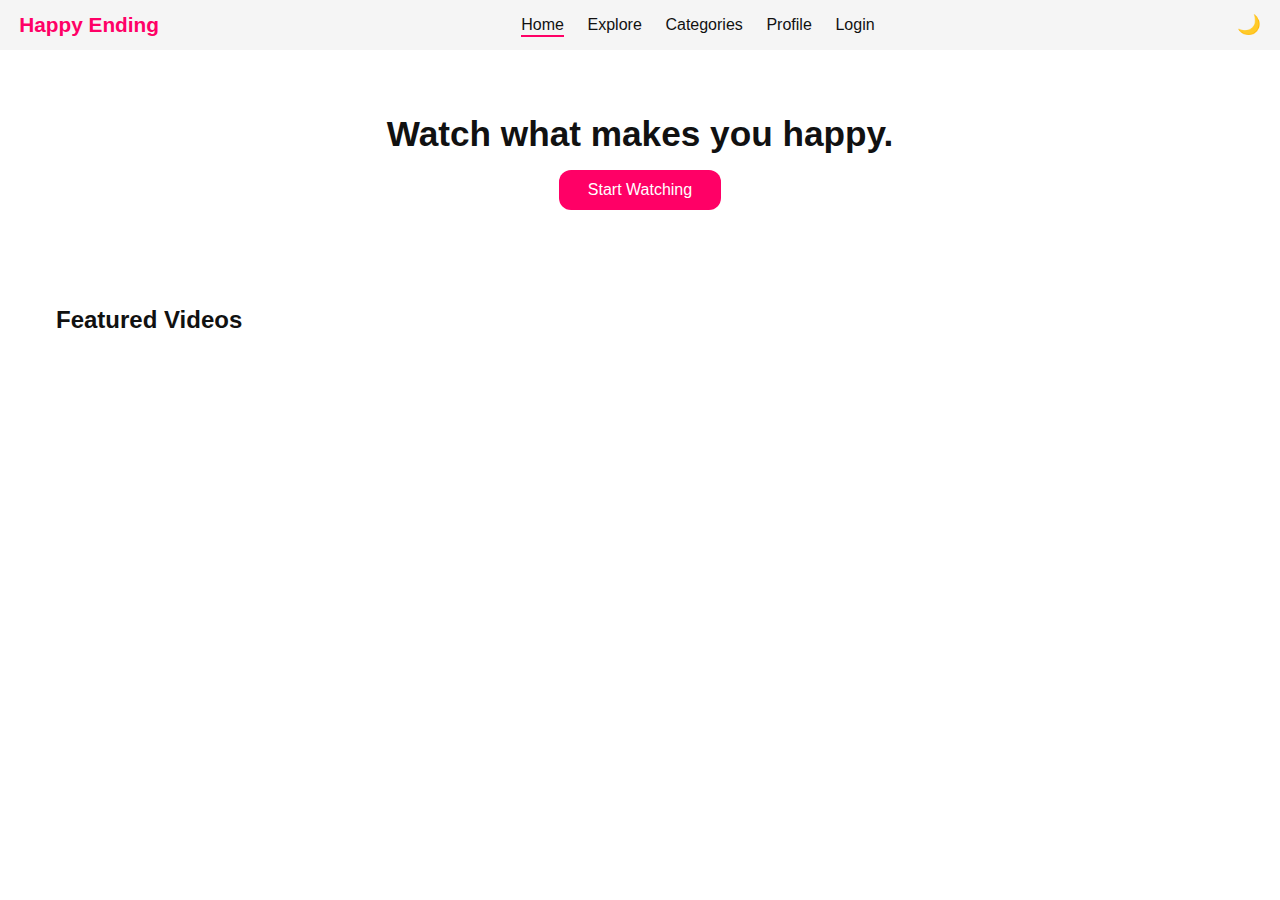
<file: Index.html>
<!DOCTYPE html>
<html lang="en">
<head>
  <meta charset="UTF-8"/>
  <meta name="viewport" content="width=device-width, initial-scale=1.0"/>
  <title>Happy Ending – Watch what makes you happy.</title>
  <link rel="stylesheet" href="css.css"/>
</head>
<body>
<header class="top-nav">
  <div class="logo">Happy Ending</div>
  <nav>
    <a href="index.html" class="active">Home</a>
    <a href="explore.html">Explore</a>
    <a href="categories.html">Categories</a>
    <a href="profile.html">Profile</a>
    <a href="login.html">Login</a>
  </nav>
  <button id="theme-toggle" aria-label="Toggle theme">🌙</button>
</header>

<section class="hero">
  <h1>Watch what makes you happy.</h1>
  <a href="explore.html" class="cta">Start Watching</a>
</section>

<section class="featured container">
  <h2>Featured Videos</h2>
  <div class="video-grid" id="featured-grid"></div>
</section>

<script src="js.js"></script>
</body>
</html>
</file>
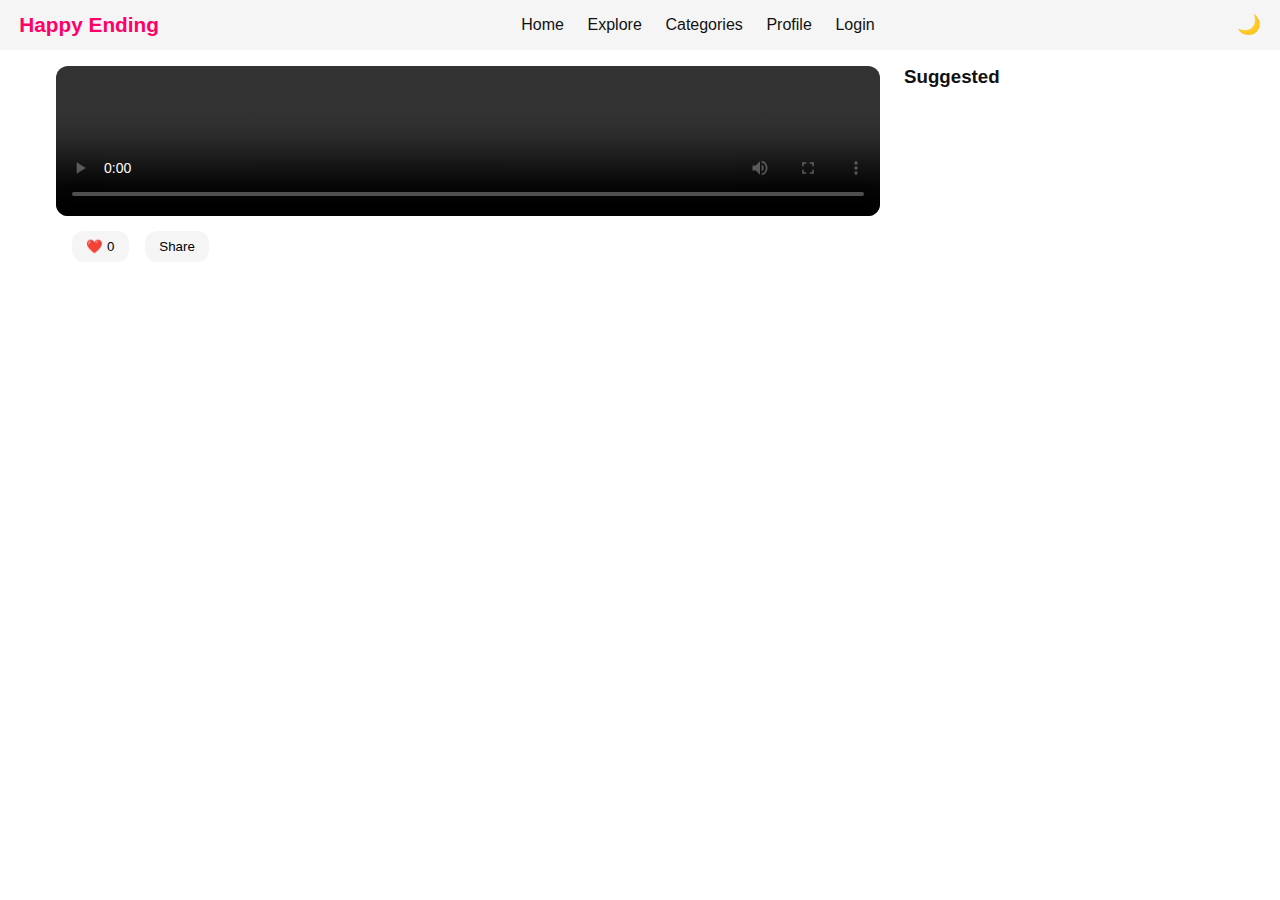
<file: hy2.html>
<!DOCTYPE html>
<html lang="en">
<head>
  <meta charset="UTF-8"/>
  <meta name="viewport" content="width=device-width, initial-scale=1.0"/>
  <title>Watch – Happy Ending</title>
  <link rel="stylesheet" href="css.css"/>
</head>
<body>
<header class="top-nav">
  <div class="logo">Happy Ending</div>
  <nav>
    <a href="index.html">Home</a>
    <a href="explore.html">Explore</a>
    <a href="categories.html">Categories</a>
    <a href="profile.html">Profile</a>
    <a href="login.html">Login</a>
  </nav>
  <button id="theme-toggle" aria-label="Toggle theme">🌙</button>
</header>

<section class="watch-wrap container">
  <div class="player-box">
    <video id="player" controls autoplay></video>
    <div class="player-info">
      <h1 id="v-title"></h1>
      <div class="stats">
        <span id="v-views"></span>
        <button id="like-btn"><span id="like-icon">❤️</span> <span id="like-count">0</span></button>
        <button id="share-btn">Share</button>
      </div>
      <p id="v-desc"></p>
    </div>
  </div>
  <aside class="suggested">
    <h3>Suggested</h3>
    <div id="suggested-list"></div>
  </aside>
</section>

<script src="js.js"></script>
</body>
</html>
</file>
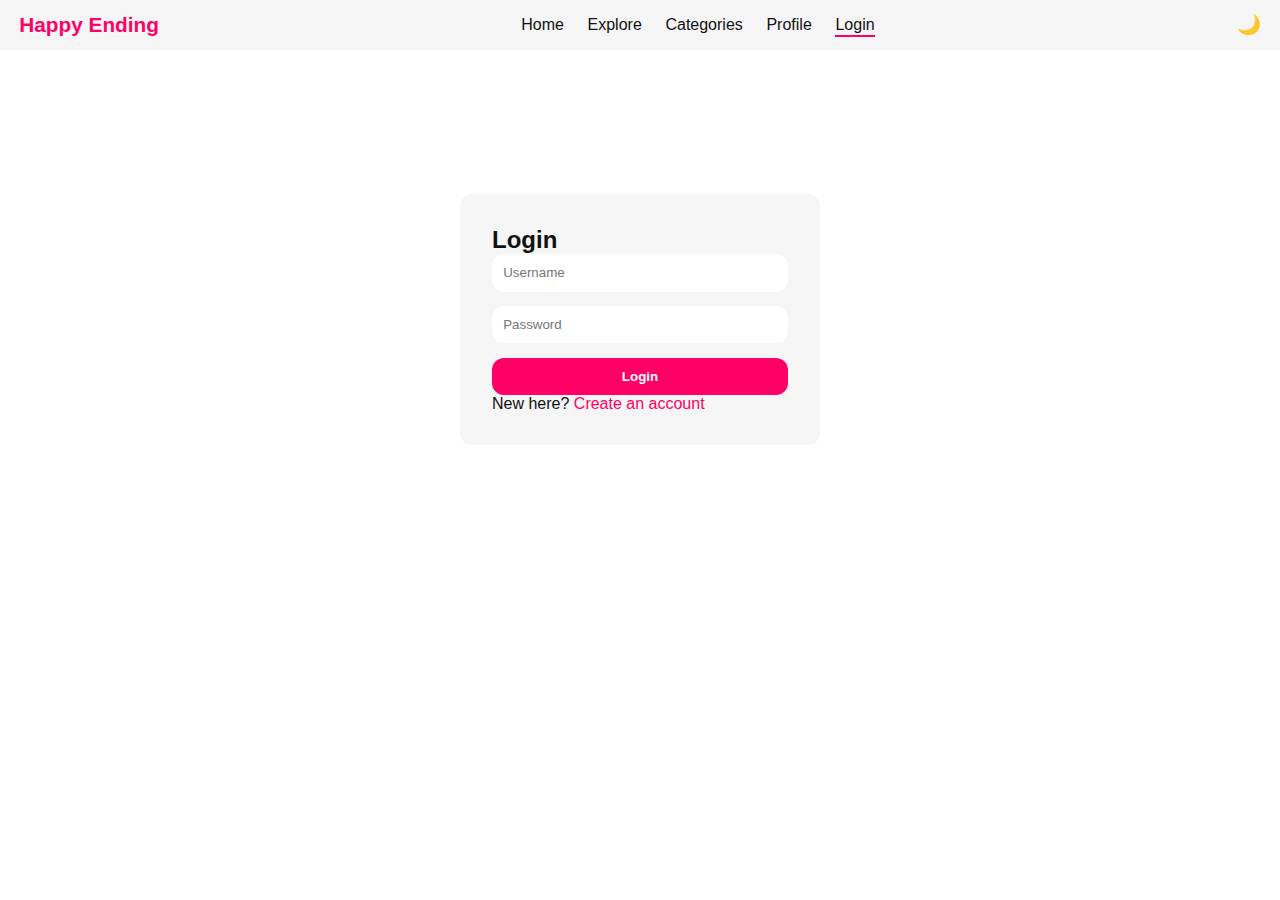
<file: ksls.html>
<!DOCTYPE html>
<html lang="en">
<head>
  <meta charset="UTF-8"/>
  <meta name="viewport" content="width=device-width, initial-scale=1.0"/>
  <title>Login – Happy Ending</title>
  <link rel="stylesheet" href="css.css"/>
</head>
<body>
<header class="top-nav">
  <div class="logo">Happy Ending</div>
  <nav>
    <a href="index.html">Home</a>
    <a href="explore.html">Explore</a>
    <a href="categories.html">Categories</a>
    <a href="profile.html">Profile</a>
    <a href="login.html" class="active">Login</a>
  </nav>
  <button id="theme-toggle" aria-label="Toggle theme">🌙</button>
</header>

<section class="container auth">
  <div class="form-box">
    <h2 id="form-title">Login</h2>
    <form id="auth-form">
      <input type="text" id="auth-user" placeholder="Username" required/>
      <input type="password" id="auth-pass" placeholder="Password" required/>
      <button type="submit">Login</button>
    </form>
    <p id="switch">New here? <span id="switch-btn">Create an account</span></p>
  </div>
</section>

<script src="js.js"></script>
</body>
</html>
</file>
<file: css.css>
/* ---- CSS Reset ---- */
*,*::before,*::after{box-sizing:border-box;margin:0;padding:0;}
img{max-width:100%;display:block;}
a{text-decoration:none;color:inherit;}

/* ---- Theme ---- */
:root{
  --bg:#ffffff;
  --fg:#111111;
  --card:#f5f5f5;
  --accent:#ff0066;
  --radius:12px;
  --transition:.3s ease;
}
body.dark{
  --bg:#0f0f0f;
  --fg:#f0f0f0;
  --card:#1c1c1c;
}

body{
  font-family:-apple-system,BlinkMacSystemFont,"Segoe UI",Roboto,Helvetica,Arial,sans-serif;
  background:var(--bg);
  color:var(--fg);
  transition:background var(--transition), color var(--transition);
}

/* ---- Top Nav ---- */
.top-nav{
  display:flex;align-items:center;justify-content:space-between;
  padding:.8rem 1.2rem;
  background:var(--card);
  position:sticky;top:0;z-index:10;
}
.top-nav .logo{font-weight:700;font-size:1.3rem;color:var(--accent);}
nav a{margin:0 .6rem;font-weight:500;position:relative;}
nav a.active::after{
  content:'';position:absolute;bottom:-4px;left:0;right:0;height:2px;background:var(--accent);
}
#theme-toggle{background:none;border:none;font-size:1.2rem;cursor:pointer;}

/* ---- Hero ---- */
.hero{
  text-align:center;padding:4rem 1rem 5rem;
}
.hero h1{font-size:2.2rem;margin-bottom:1rem;}
.cta{
  display:inline-block;background:var(--accent);color:#fff;padding:.7rem 1.8rem;border-radius:var(--radius);
  transition:transform var(--transition);
}
.cta:hover{transform:translateY(-2px);}

/* ---- Grids ---- */
.container{max-width:1200px;margin:auto;padding:1rem;}
.video-grid{
  display:grid;
  grid-template-columns:repeat(auto-fill,minmax(260px,1fr));
  gap:1.2rem;
}
.video-card{
  background:var(--card);
  border-radius:var(--radius);
  overflow:hidden;
  transition:transform var(--transition);
  cursor:pointer;
}
.video-card:hover{transform:translateY(-4px);}
.video-card img{width:100%;aspect-ratio:16/9;object-fit:cover;}
.video-info{padding:.7rem .9rem;}
.video-info h4{font-size:.95rem;margin-bottom:.2rem;}
.meta{font-size:.8rem;opacity:.7;}

/* ---- Watch Page ---- */
.watch-wrap{display:flex;gap:1.5rem;flex-wrap:wrap;}
.player-box{flex:1 1 700px;}
.player-box video{width:100%;border-radius:var(--radius);}
.stats{display:flex;gap:1rem;align-items:center;margin:.7rem 0;}
#like-btn,#share-btn{background:var(--card);border:none;padding:.5rem .9rem;border-radius:var(--radius);cursor:pointer;}
.suggested{flex:0 1 320px;}
#suggested-list{display:flex;flex-direction:column;gap:.8rem;}

/* ---- Categories ---- */
.cat-grid{
  display:grid;
  grid-template-columns:repeat(auto-fill,minmax(150px,1fr));
  gap:1rem;
}
.cat-card{
  background:var(--card);
  padding:2rem 1rem;
  text-align:center;
  border-radius:var(--radius);
  transition:transform var(--transition);
  cursor:pointer;
}
.cat-card:hover{transform:scale(1.05);}

/* ---- Auth ---- */
.auth{display:flex;justify-content:center;align-items:center;min-height:60vh;}
.form-box{background:var(--card);padding:2rem;border-radius:var(--radius);width:100%;max-width:360px;}
.form-box input{width:100%;padding:.7rem;margin-bottom:.9rem;border:none;border-radius:var(--radius);}
.form-box button{width:100%;padding:.7rem;border:none;border-radius:var(--radius);background:var(--accent);color:#fff;font-weight:600;cursor:pointer;}
#switch-btn{color:var(--accent);cursor:pointer;}

/* ---- Profile ---- */
.user-card{display:flex;align-items:center;gap:1rem;margin-bottom:2rem;}
.avatar{border-radius:50%;}
#edit-btn{background:var(--card);border:none;padding:.5rem .9rem;border-radius:var(--radius);cursor:pointer;}

/* ---- Responsive ---- */
@media(max-width:600px){
  nav a{display:none;}
  nav a:first-of-type{display:inline;}
  .hero h1{font-size:1.6rem;}
}
</file>
